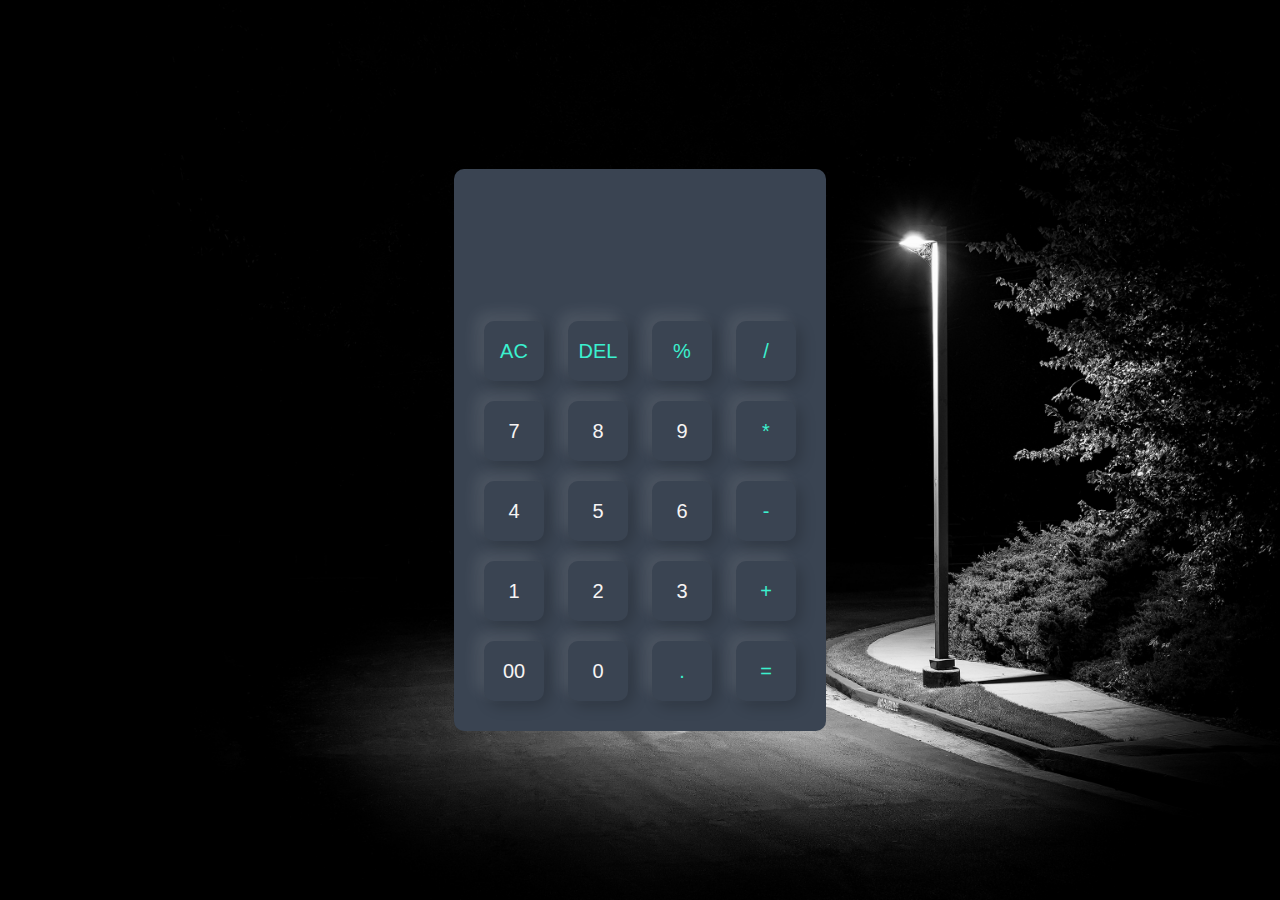
<file: MLSA_CALCULATOR/index.html>
<!DOCTYPE html>
<html lang="en">
<head>
    <meta charset="UTF-8">
    <meta name="viewport" content="width=device-width, initial-scale=1.0">
    <title>Simple Calculator</title>
    <link rel="stylesheet" href="style.css">
</head>
<body>
    <div class="container">
        <div class="calculator">
            <form>
                <div class="display">
                    <input type="text" name="display">
                </div>
                <div>
                    <input type="button" value="AC" onclick="display.value ='' " class="operator">
                    <input type="button" value="DEL" onclick="display.value = display.value.toString().slice(0,-1)" class="operator">
                    <input type="button" value="%" onclick="display.value = parseFloat(display.value)/100 " class="operator">
                    <input type="button" value="/" onclick="display.value +='/' " class="operator">
                </div>
                <div>
                    <input type="button" value="7" onclick="display.value +='7' ">
                    <input type="button" value="8" onclick="display.value +='8' ">
                    <input type="button" value="9" onclick="display.value +='9' ">
                    <input type="button" value="*" onclick="display.value +='*' " class="operator">
                </div>
                <div>
                    <input type="button" value="4" onclick="display.value +='4' ">
                    <input type="button" value="5" onclick="display.value +='5' ">
                    <input type="button" value="6" onclick="display.value +='6' ">
                    <input type="button" value="-" onclick="display.value +='-' " class="operator">
                </div>
                <div>
                    <input type="button" value="1" onclick="display.value +='1' ">
                    <input type="button" value="2" onclick="display.value +='2' ">
                    <input type="button" value="3" onclick="display.value +='3' ">
                    <input type="button" value="+" onclick="display.value +='+' " class="operator">
                </div>
                <div>
                    <input type="button" value="00" onclick="display.value +='00' ">
                    <input type="button" value="0" onclick="display.value +='0' ">
                    <input type="button" value="." onclick="display.value +='.' " class="operator">
                    <input type="button" value="=" onclick="display.value=eval(display.value)" class="operator">
                </div>
            </form>
        </div>
    </div>
</body>
</html>
</file>
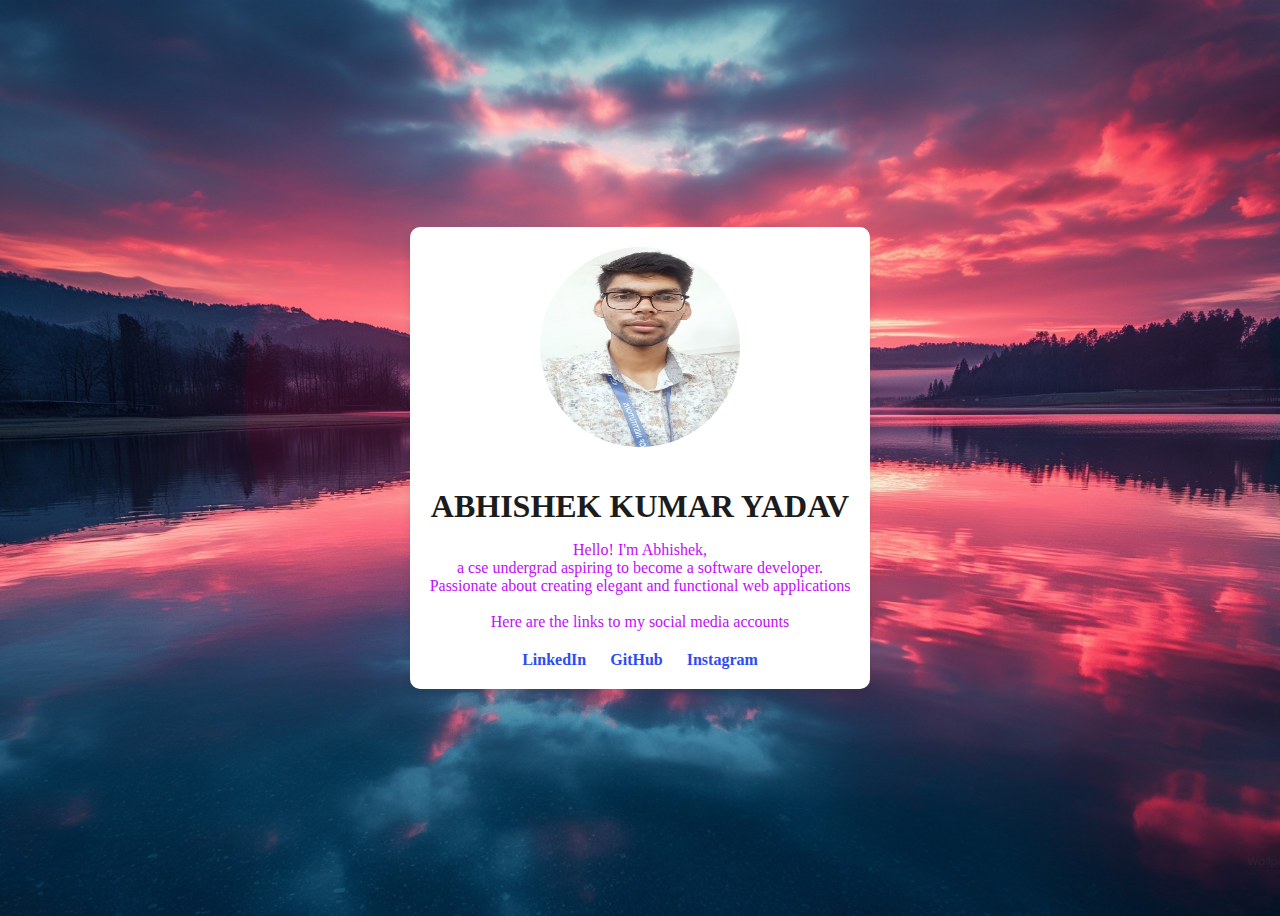
<file: MLSA_HTML_WEBPAGE/main.html>
<!DOCTYPE html>
<html lang="en">
<head>
    <meta charset="UTF-8">
    <meta name="viewport" content="width=device-width, initial-scale=1.0">
    <title>My Personal Webpage</title>
    <link rel="stylesheet" href="s1.css">
</head>
<body>
    <div class="container">
        <div class="profile">
            <img src="./Abhi_image.jpg" alt="Profile Picture" class="profile-pic">
            <h1>ABHISHEK KUMAR YADAV</h1>
            <p class="bio">Hello! I'm Abhishek, <br> a cse undergrad aspiring to become a software developer.<br> Passionate about creating elegant and functional web applications  <br><br>Here are the links to my social media accounts</p>
            <div class="social-links">
                <a href="https://www.linkedin.com/in/abhishek1182" target="_blank">LinkedIn</a>
                <a href="https://github.com/Abhishekyadav0011" target="_blank">GitHub</a>
                <a href="https://www.instagram.com/iamabhishekkyadav20" target="_blank">Instagram</a>
            </div>
        </div>
    </div>
</body>
</html>
</file>
<file: MLSA_CALCULATOR/style.css>
body {
    height: 100vh;
    margin: 0;
    background-image: url("image21.jpeg");
    background-repeat: no-repeat;
    background-position: center;
    background-size: cover;
}

.container {
    width: 100%;
    height: 100vh;
    display: flex;
    justify-content: center;
    align-items: center;
}

.calculator {
    padding: 20px;
    border-radius: 10px;
    background: #3a4452;
}

.calculator form input {
    border: 0;
    outline: 0;
    width: 60px;
    height: 60px;
    border-radius: 10px;
    box-shadow: -8px -8px 15px rgba(255, 255, 255, 0.1), 5px 5px 15px rgba(0, 0, 0, 0.2);
    background: transparent;
    font-size: 20px;
    color: #f6f4f4;
    cursor: pointer;
    margin: 10px;
}

form .display {
    display: flex;
    justify-content: flex-end;
    margin: 20px;
}

form .display input {
    text-align: right;
    flex: 1;
    font-size: 45px;
    box-shadow: none;
}

form input.operator {
    color: #3bf1cf;
}
</file>
<file: MLSA_HTML_WEBPAGE/s1.css>
body {
    display: flex;
    justify-content: center;
    align-items: center;
    height: 100vh;
    background-color: #76d9eb;
    background-image: url("./image2.jpg");
    background-position: center;
    background-repeat: no-repeat;
    background-size: cover;
}

.container {
    text-align: center;
    padding: 20px;
    border-radius: 10px;
    background-color: #ffffff;
    box-shadow: 0 4px 10px rgba(0, 0, 0, 0.1);
    max-width: 600px;
    max-height: 600px;
}

.profile-pic {
    width: 200px;
    height: 200px;
    border-radius: 50%;
    margin-bottom: 15px;
}

h1 {
    font-family: 'Algerian';
    color: #1b1c1b;
    margin-bottom: 10px;
}

.bio {
    font-size: 1em;
    color: #c10efc;
    margin-bottom: 20px;
}

.social-links a {
    text-decoration: none;
    color: #2e4cf5;
    font-weight: bold;
    margin: 0 10px;
    transition: color 0.3s;
}

.social-links a:hover {
    color: #e8210f;
}
</file>
